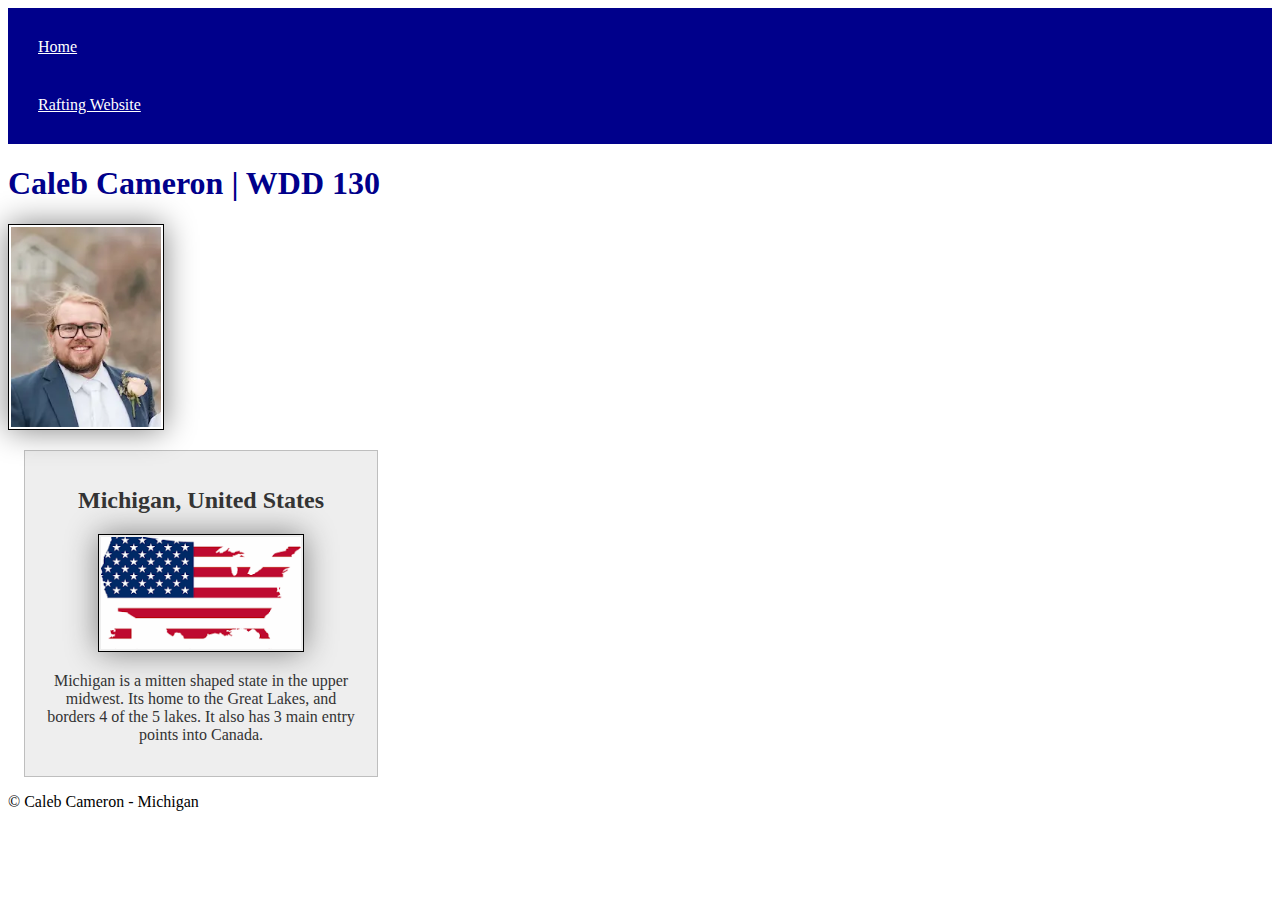
<file: index.html>
<!DOCTYPE html>
<html lang="en-US">
    <head>
        <meta charset="utf-8">
        <meta name="viewport" content="width=device-width,initial-scale=1.0">
        <meta name="description" content="Caleb's Homepage for WDD130">
        <meta name="author" content="Caleb Cameron">
        <link rel="stylesheet" href="styles/styles.css">
        <title>
            Caleb Cameron | WDD 130
        </title>
    </head>
    <body>
        <header>
            <nav>
                <a href="#">Home</a>
                <a href="wwr/">Rafting Website</a>
            </nav>
        </header>
        <main>
            <h1>
                Caleb Cameron | WDD 130
            </h1>
            <img src="images/profile.png" alt="Profile Picture" width="200">
        </main>
        <aside>
            <h2>
                Michigan, United States
            </h2>
            <img src="images/us.png" alt="US Picture">
            <p>Michigan is a mitten shaped state in the upper midwest. Its home to the Great Lakes, and borders 4 of the 5 lakes. It also has 3 main entry points into Canada.</p>
        </aside>
        <footer>
            <p>&copy; Caleb Cameron - Michigan</p>
        </footer>

    </body>
</html>
</file>
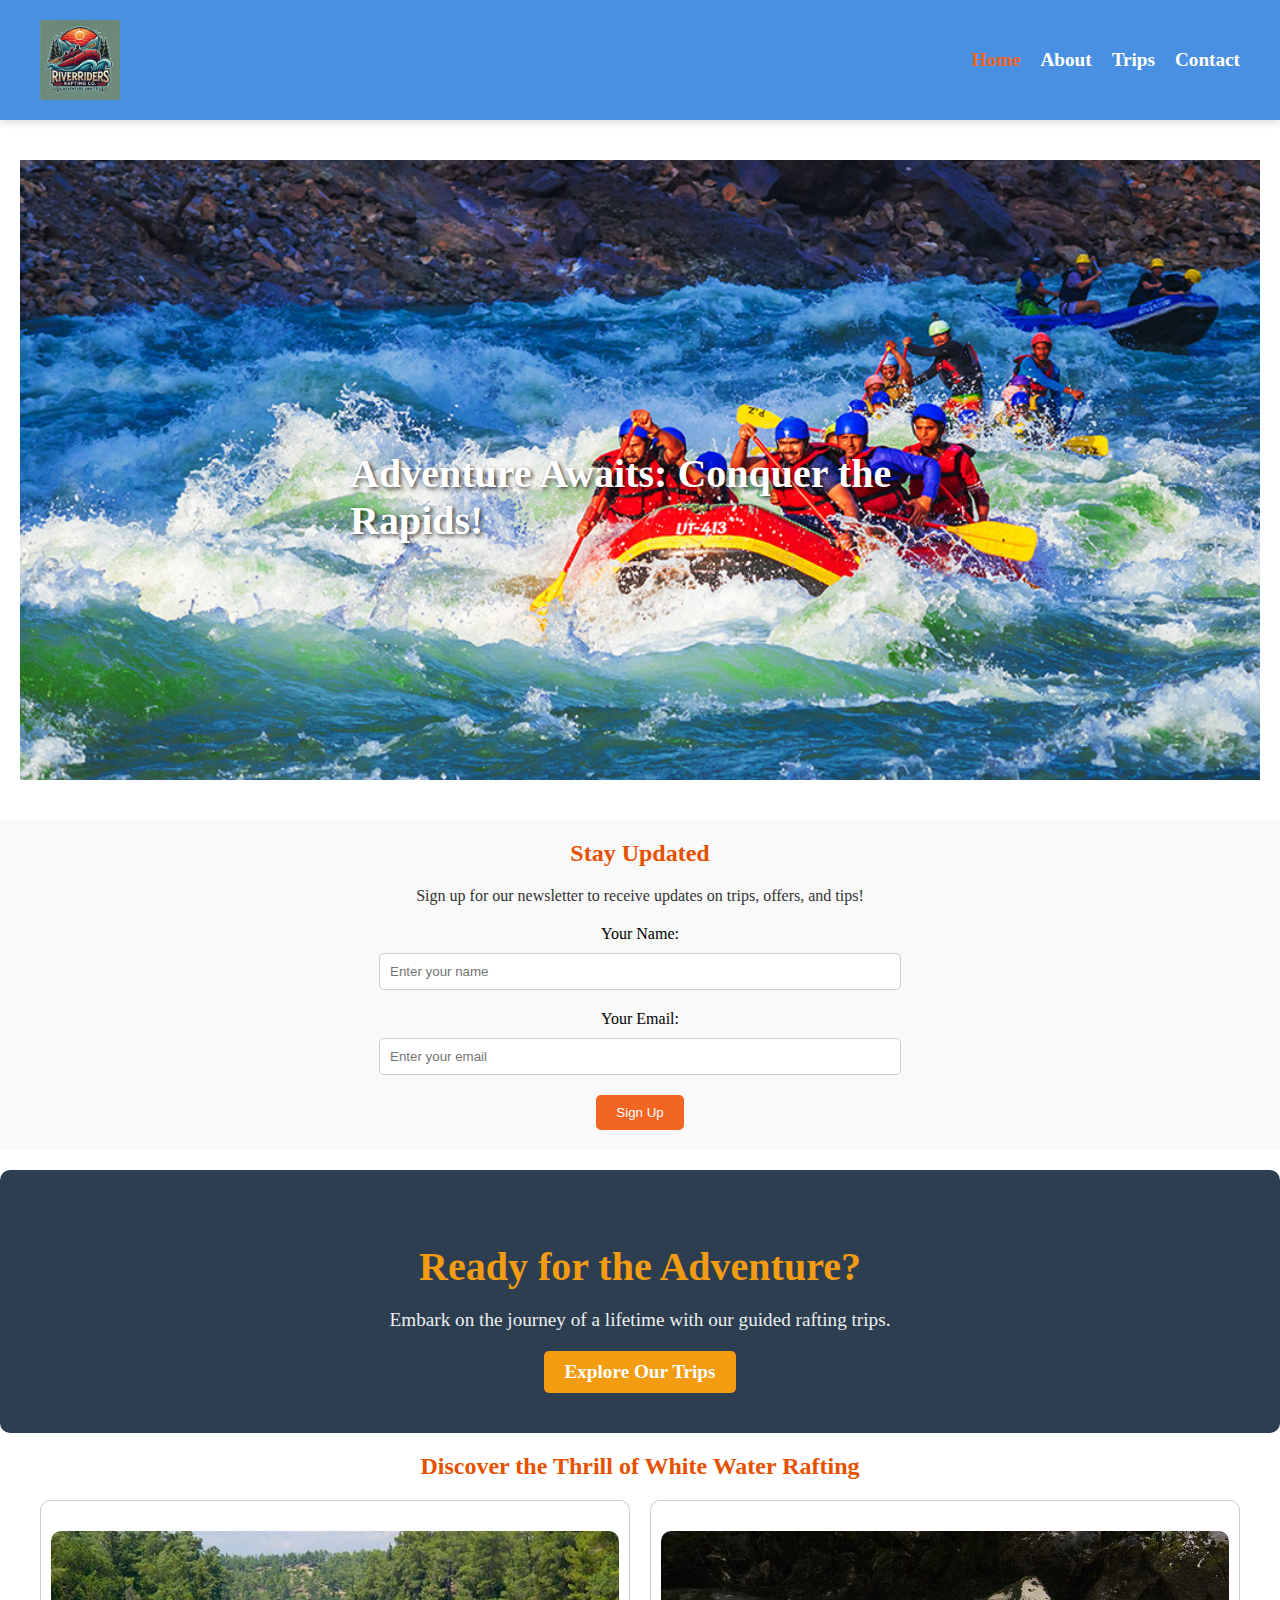
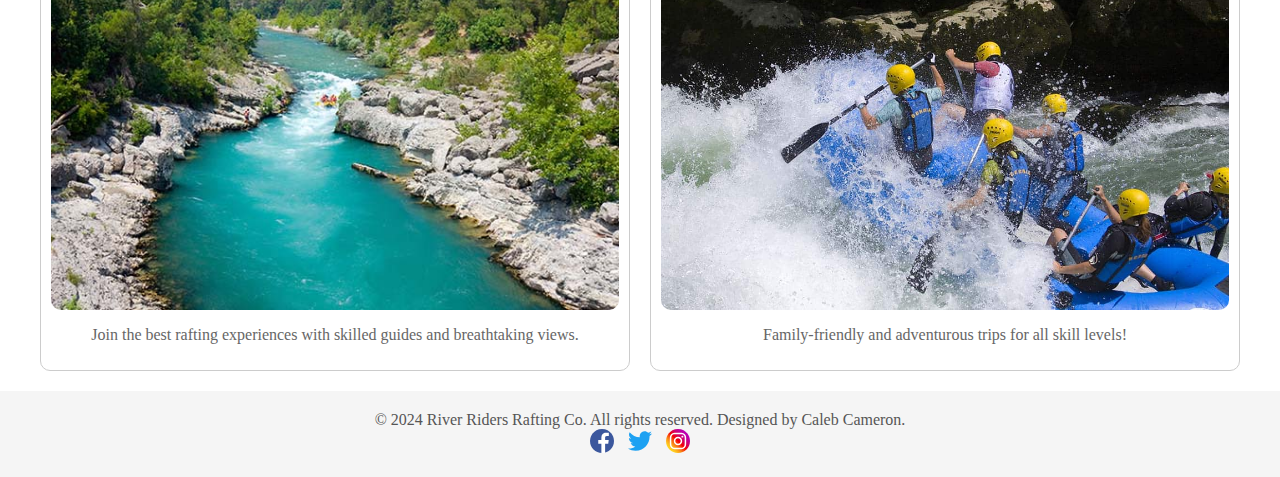
<file: wwr/index.html>
<!DOCTYPE html>
<html lang="en-US">
    <head>
        <meta charset="UTF-8">
        <meta name="viewport" content="width=device-width, initial-scale=1">
        <meta name="author" content="Caleb Cameron">
        <meta name="description" content="Experience the adventure of white water rafting. Join our trips and make memories that last a lifetime.">
        <title>White Water Rafting - Home</title>
        <link rel="stylesheet" href="styles/rafting.css">
    </head>
    <body>
        <header>
            <div class="logo-container">
                <img src="images/wwr_logo.jpg" alt="River Riders Logo" class="logo">
            </div>
            <nav class="navbar">
                <a href="index.html" class="active">Home</a>
                <a href="about.html">About</a>
                <a href="trips.html">Trips</a>
                <a href="contact.html">Contact</a>
            </nav>
        </header>
        <main>
            <section class="hero">
                <img src="images/rafting-hero.jpg" alt="Exciting Rafting Adventure" class="hero-image">
                <h1>Adventure Awaits: Conquer the Rapids!</h1>
            </section>
            <section class="newsletter">
                <h2>Stay Updated</h2>
                <p>Sign up for our newsletter to receive updates on trips, offers, and tips!</p>
                <form action="submit_newsletter.php" method="POST">
                    <label for="name">Your Name:</label>
                    <input type="text" id="name" name="name" required placeholder="Enter your name">
                    
                    <label for="email">Your Email:</label>
                    <input type="email" id="email" name="email" required placeholder="Enter your email">
                    
                    <button type="submit">Sign Up</button>
                </form>
            </section>
            <section class="cta">
                <h2>Ready for the Adventure?</h2>
                <p>Embark on the journey of a lifetime with our guided rafting trips.</p>
                <a href="trips.html" class="cta-button">Explore Our Trips</a>
            </section>
            <section class="grid-content">
                <h2>Discover the Thrill of White Water Rafting</h2>
                <div class="grid-container">
                    <div class="grid-item">
                        <img src="images/rafting6.jpg" alt="Rafting Action">
                        <p>Join the best rafting experiences with skilled guides and breathtaking views.</p>
                    </div>
                    <div class="grid-item">
                        <img src="images/rafting2.jpg" alt="Rafting Adventure">
                        <p>Family-friendly and adventurous trips for all skill levels!</p>
                    </div>
                </div>
            </section>
        </main>
        <footer>
            <p>&copy; 2024 River Riders Rafting Co. All rights reserved. Designed by Caleb Cameron.</p>
            <nav class="sociallinks">
                <a href="https://facebook.com">
                    <img src="images/facebook.svg" alt="Facebook">
                </a>
                <a href="https://twitter.com">
                    <img src="images/twitter.svg" alt="Twitter">
                </a>
                <a href="https://instagram.com">
                    <img src="images/instagram.svg" alt="Instagram">
                </a>
            </nav>
        </footer>
    </body>
</html>
</file>
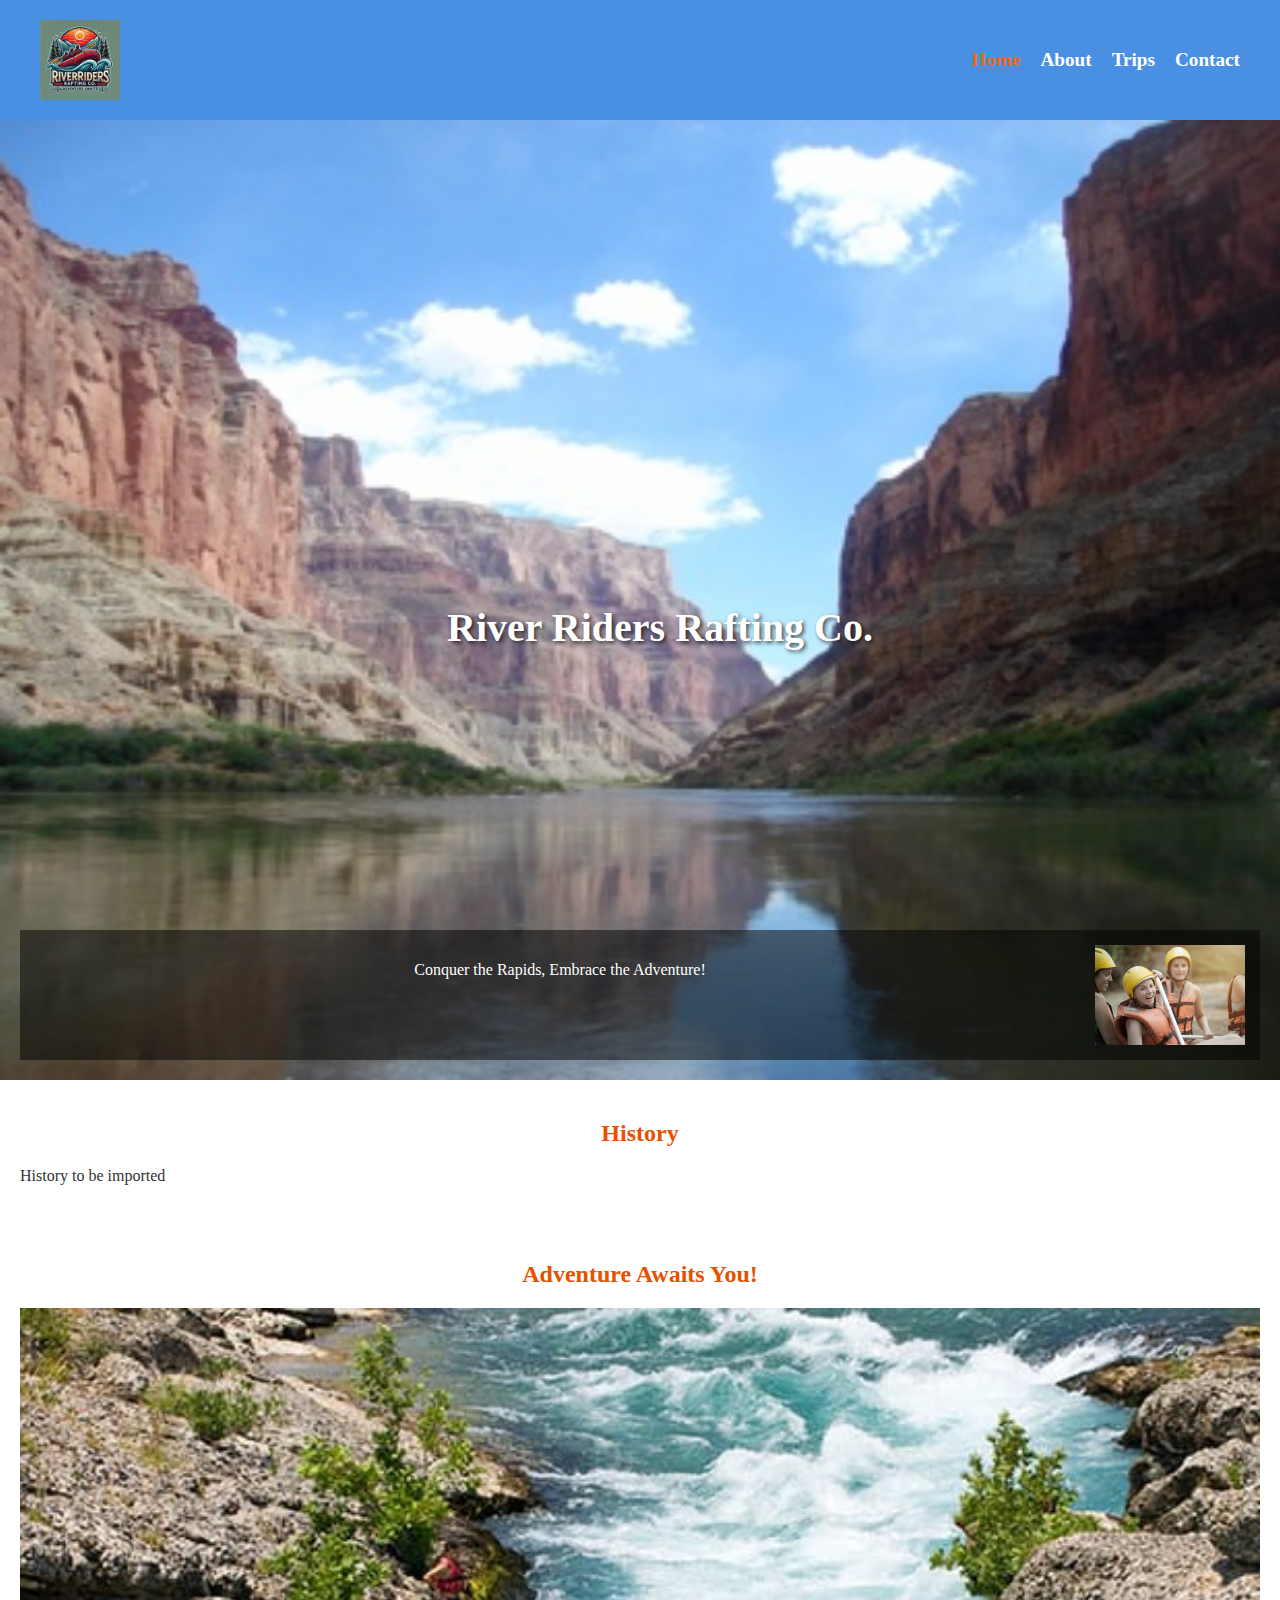
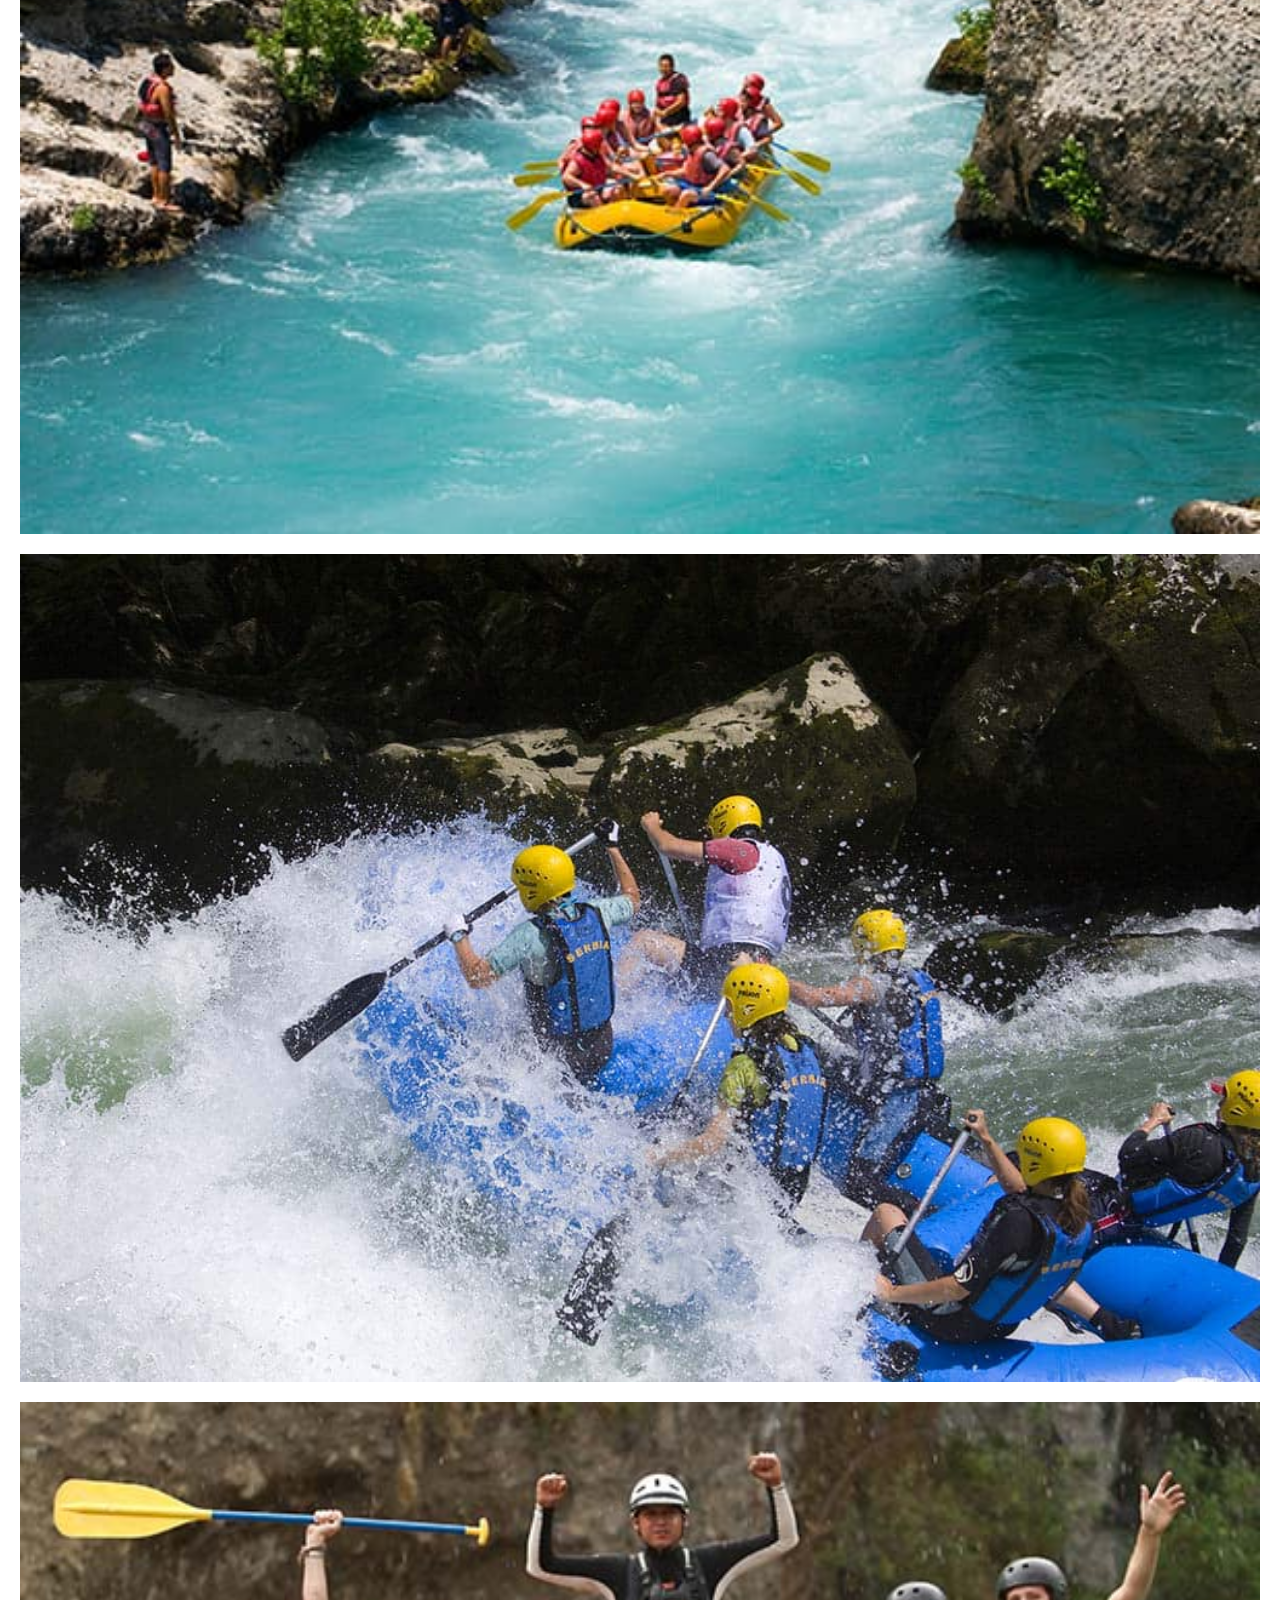
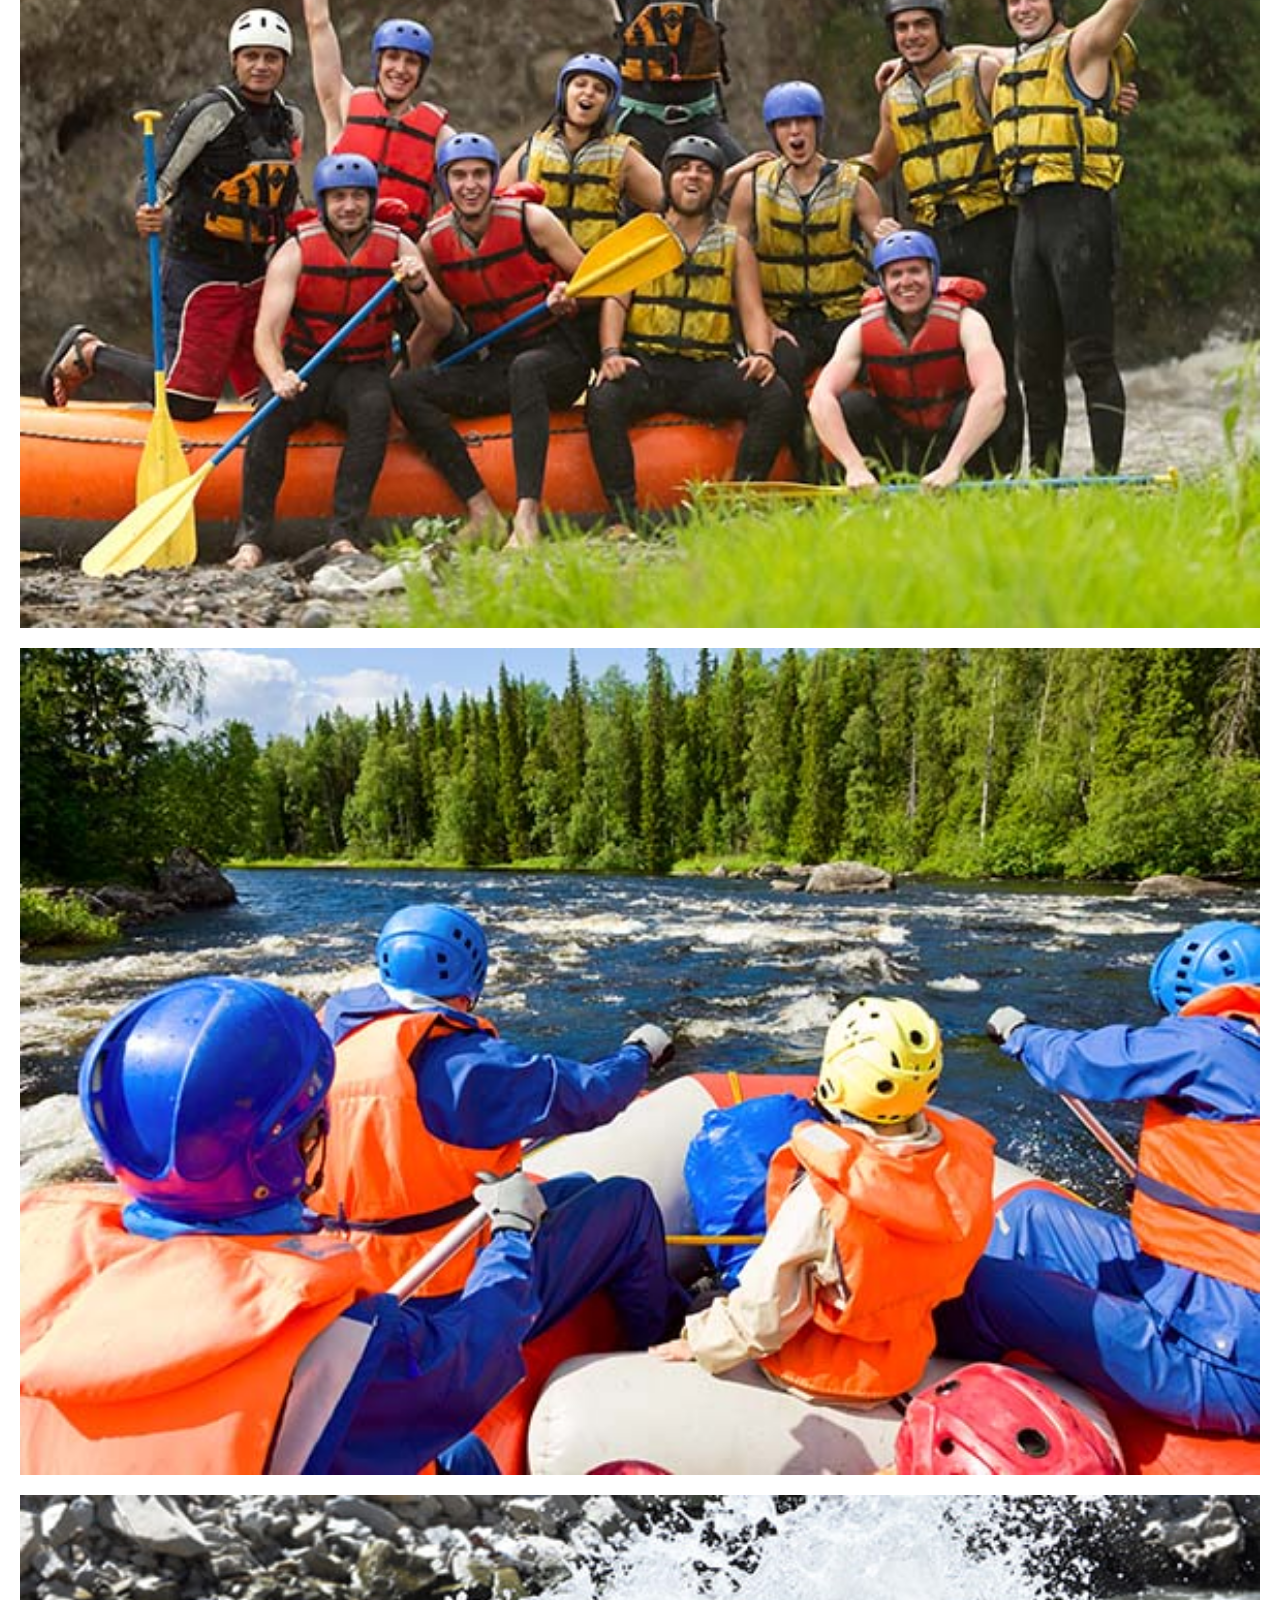
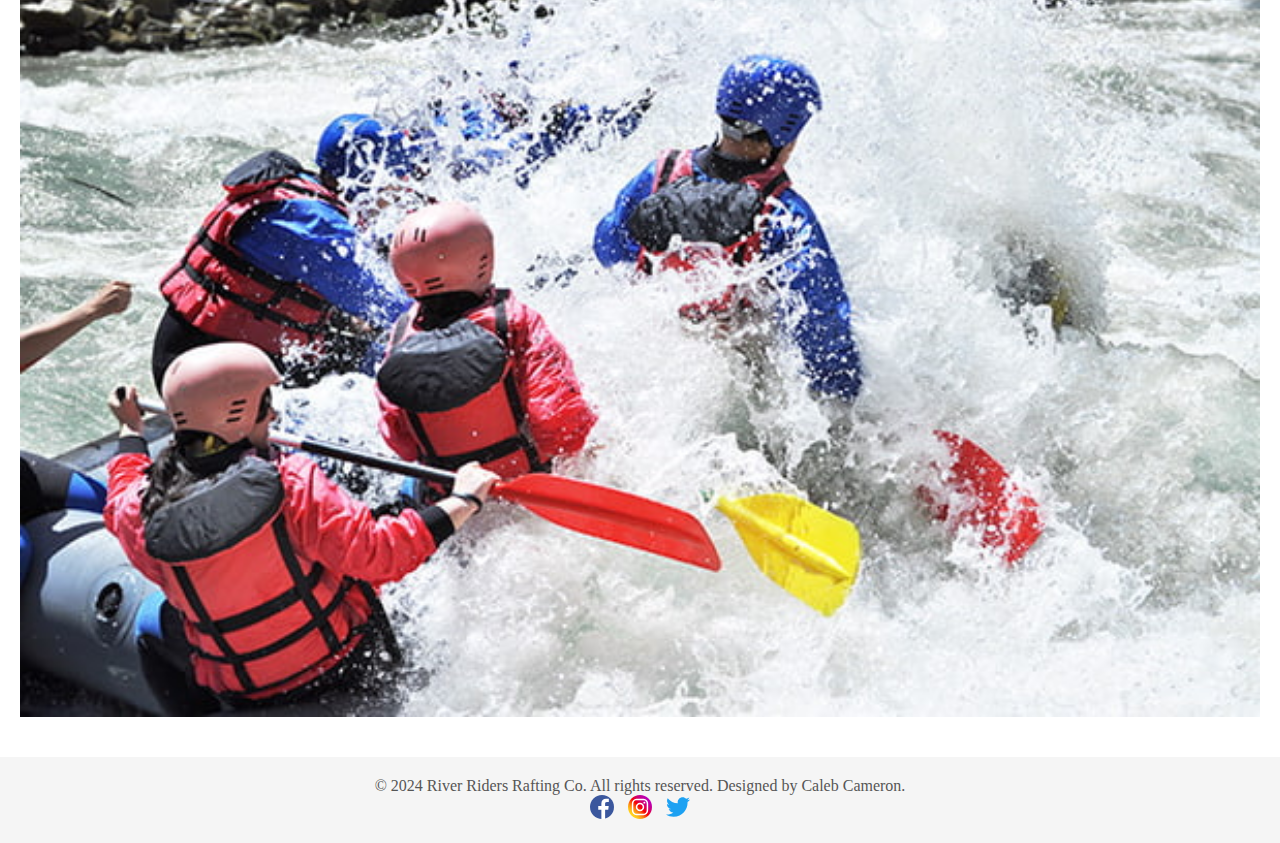
<file: wwr/about.html>
<!DOCTYPE html>
<html lang="en-US">
    <head>
        <meta charset="utf-8">
        <meta name="viewport" content="width=device-width, initial-scale=1">
        <meta name="author" content="Caleb Cameron">
        <meta name="description" content="About us page of our White Water Rafting site.">
        <title>About Us - White Water Rafting</title>
        <link rel="preconnect" href="https://fonts.googleapis.com">
        <link rel="preconnect" href="https://fonts.gstatic.com" crossorigin>
        <link href="https://fonts.googleapis.com/css2?family=Roboto:ital,wght@0,100;0,300;0,400;0,500;0,700;0,900;1,100;1,300;1,400;1,500;1,700;1,900&display=swap" rel="stylesheet">
        <link href="https://fonts.googleapis.com/css2?family=Rasa:ital,wght@0,300..700;1,300..700&family=Roboto:ital,wght@0,100;0,300;0,400;0,500;0,700;0,900;1,100;1,300;1,400;1,500;1,700;1,900&display=swap" rel="stylesheet">
        <link rel="stylesheet" href="styles/rafting.css">
    </head>
    <body>
        <header>
            <div class="logo-container">
                <img src="images/wwr_logo.jpg" alt="River Riders Logo" class="logo">
            </div>
            <nav class="navbar">
                <a href="index.html" class="active">Home</a>
                <a href="about.html">About</a>
                <a href="trips.html">Trips</a>
                <a href="contact.html">Contact</a>
            </nav>
        </header>
        <main>
            <div class="hero">
                <img src="images/river-narrow.jpg" alt="Rafting Image">
                <h1>River Riders Rafting Co.</h1>
                <article>
                    <img src="images/happyemployee.jpg" alt="Steve">
                    <p>Conquer the Rapids, Embrace the Adventure!</p>
                </article>
            </div>
            <section>
                <h2>History</h2>
                <p>History to be imported</p>
            </section>
            <section>
                <h2>Adventure Awaits You!</h2>
                <img src="images/rafting.jpg" alt="Rafting">
                <img src="images/rafting2.jpg" alt="Rafting">
                <img src="images/rafting3.jpg" alt="Rafting">
                <img src="images/rafting4.jpg" alt="Rafting">
                <img src="images/rafting5.jpg" alt="Rafting">
            </section>
        </main>
        <footer>
            <p>&copy; 2024 River Riders Rafting Co. All rights reserved. Designed by Caleb Cameron.</p>
            <nav class="sociallinks">
                <a href="https://facebook.com">
                    <img src="images/facebook.svg" alt="Facebook">
                </a>
                <a href="https://twitter.com">
                    <img src="images/instagram.svg" alt="Twitter">
                </a>
                <a href="https://instagram.com">
                    <img src="images/twitter.svg" alt="Instagram">
                </a>
            </nav>
        </footer>
    </body>
</html>
</file>
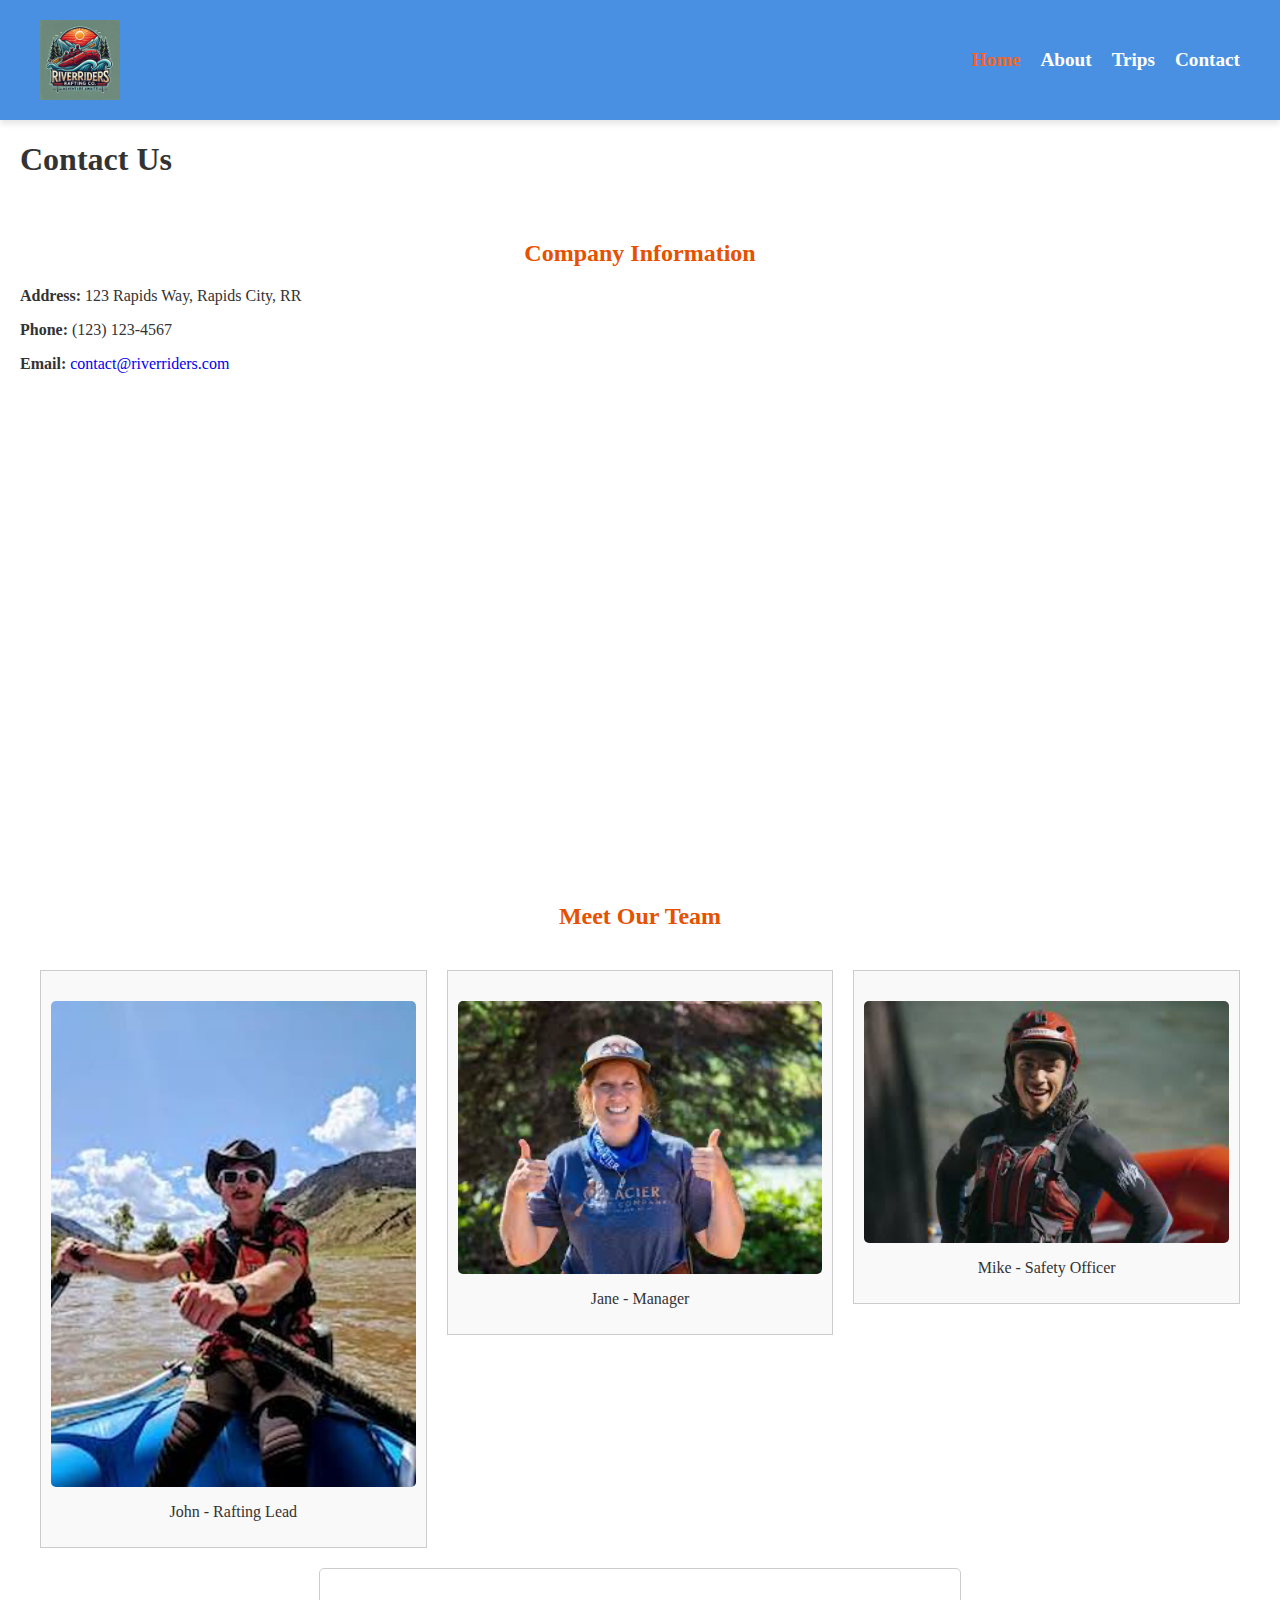
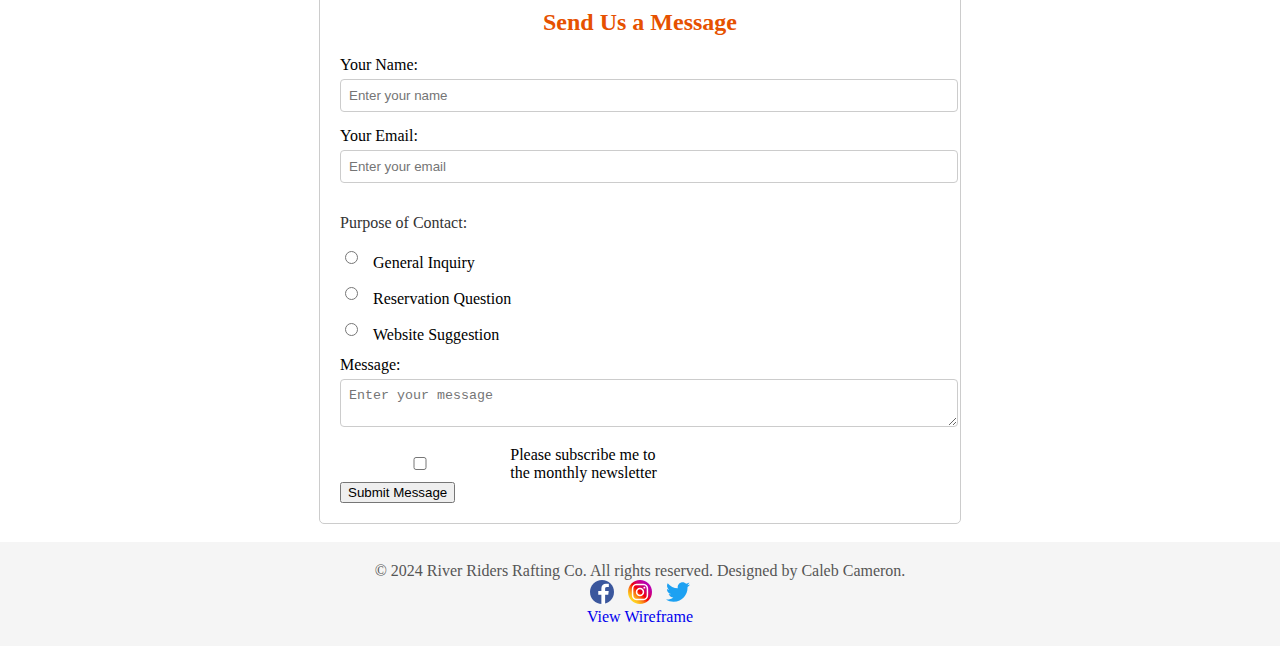
<file: wwr/contact.html>
<!DOCTYPE html>
<html lang="en-US">
    <head>
        <meta charset="utf-8">
        <meta name="viewport" content="width=device-width, initial-scale=1">
        <meta name="author" content="Caleb Cameron">
        <meta name="description" content="Get in touch with River Riders Rafting Co. for inquiries, reservations, and feedback.">
        <title>Contact Us - White Water Rafting</title>
        <link rel="preconnect" href="https://fonts.googleapis.com">
        <link rel="preconnect" href="https://fonts.gstatic.com" crossorigin>
        <link href="https://fonts.googleapis.com/css2?family=Roboto:ital,wght@0,300;1,300&display=swap" rel="stylesheet">
        <link rel="stylesheet" href="styles/rafting.css">
    </head>
    <body>
        <header>
            <div class="logo-container">
                <img src="images/wwr_logo.jpg" alt="River Riders Logo" class="logo">
            </div>
            <nav class="navbar">
                <a href="index.html" class="active">Home</a>
                <a href="about.html">About</a>
                <a href="trips.html">Trips</a>
                <a href="contact.html">Contact</a>
            </nav>
        </header>
        <main>
            <h1>Contact Us</h1>
            <section class="company-info">
                <h2>Company Information</h2>
                <p><strong>Address:</strong> 123 Rapids Way, Rapids City, RR</p>
                <p><strong>Phone:</strong> (123) 123-4567</p>
                <p><strong>Email:</strong> <a href="mailto:contact@riverriders.com">contact@riverriders.com</a></p>
                <iframe src="https://www.google.com/maps/embed?pb=!1m14!1m12!1m3!1d18777.759957544313!2d-86.08796995059626!3d44.68589953017168!2m3!1f0!2f0!3f0!3m2!1i1024!2i768!4f13.1!5e0!3m2!1sen!2sus!4v1734658065474!5m2!1sen!2sus" width="600" height="450" style="border:0;" allowfullscreen="" loading="lazy" referrerpolicy="no-referrer-when-downgrade"></iframe>
            </section>
            <section class="employees">
                <h2>Meet Our Team</h2>
                <div class="employee-profile">
                    <img src="images/employee1.jpg" alt="John - Guide">
                    <p>John - Rafting Lead</p>
                </div>
                <div class="employee-profile">
                    <img src="images/employee2.jpg" alt="Jane - Manager">
                    <p>Jane - Manager</p>
                </div>
                <div class="employee-profile">
                    <img src="images/employee3.jpg" alt="Mike - Safety Officer">
                    <p>Mike - Safety Officer</p>
                </div>
            </section>
            <section class="contact-form">
                <h2>Send Us a Message</h2>
                <form action="submit_form.php" method="POST">
                    <label for="name">Your Name:</label>
                    <input type="text" id="name" name="name" placeholder="Enter your name" required>
            
                    <label for="email">Your Email:</label>
                    <input type="email" id="email" name="email" placeholder="Enter your email" required>
            
                    <p>Purpose of Contact:</p>
                    <div class="radio-group">
                        <label><input type="radio" name="purpose" value="General Inquiry" required> General Inquiry</label>
                        <label><input type="radio" name="purpose" value="Reservation Question"> Reservation Question</label>
                        <label><input type="radio" name="purpose" value="Website Suggestion"> Website Suggestion</label>
                    </div>
            
                    <label for="message">Message:</label>
                    <textarea id="message" name="message" placeholder="Enter your message" required></textarea>
            
                    <div class="checkbox-group">
                        <label><input type="checkbox" name="subscribe"> Please subscribe me to the monthly newsletter</label>
                    </div>
            
                    <button type="submit">Submit Message</button>
                </form>
            </section>
            <br>
        </main>
        <footer>
            <p>&copy; 2024 River Riders Rafting Co. All rights reserved. Designed by Caleb Cameron.</p>
            <nav class="sociallinks">
                <a href="https://facebook.com">
                    <img src="images/facebook.svg" alt="Facebook">
                </a>
                <a href="https://twitter.com">
                    <img src="images/instagram.svg" alt="Twitter">
                </a>
                <a href="https://instagram.com">
                    <img src="images/twitter.svg" alt="Instagram">
                </a>
            </nav>
            <p><a href="https://app.moqups.com/G1Wd49vZblTLEsIGJhAX4bE8j1tRIsfj/view/page/ad64222d5">View Wireframe</a></p>
        </footer>
    </body>
</html>
</file>
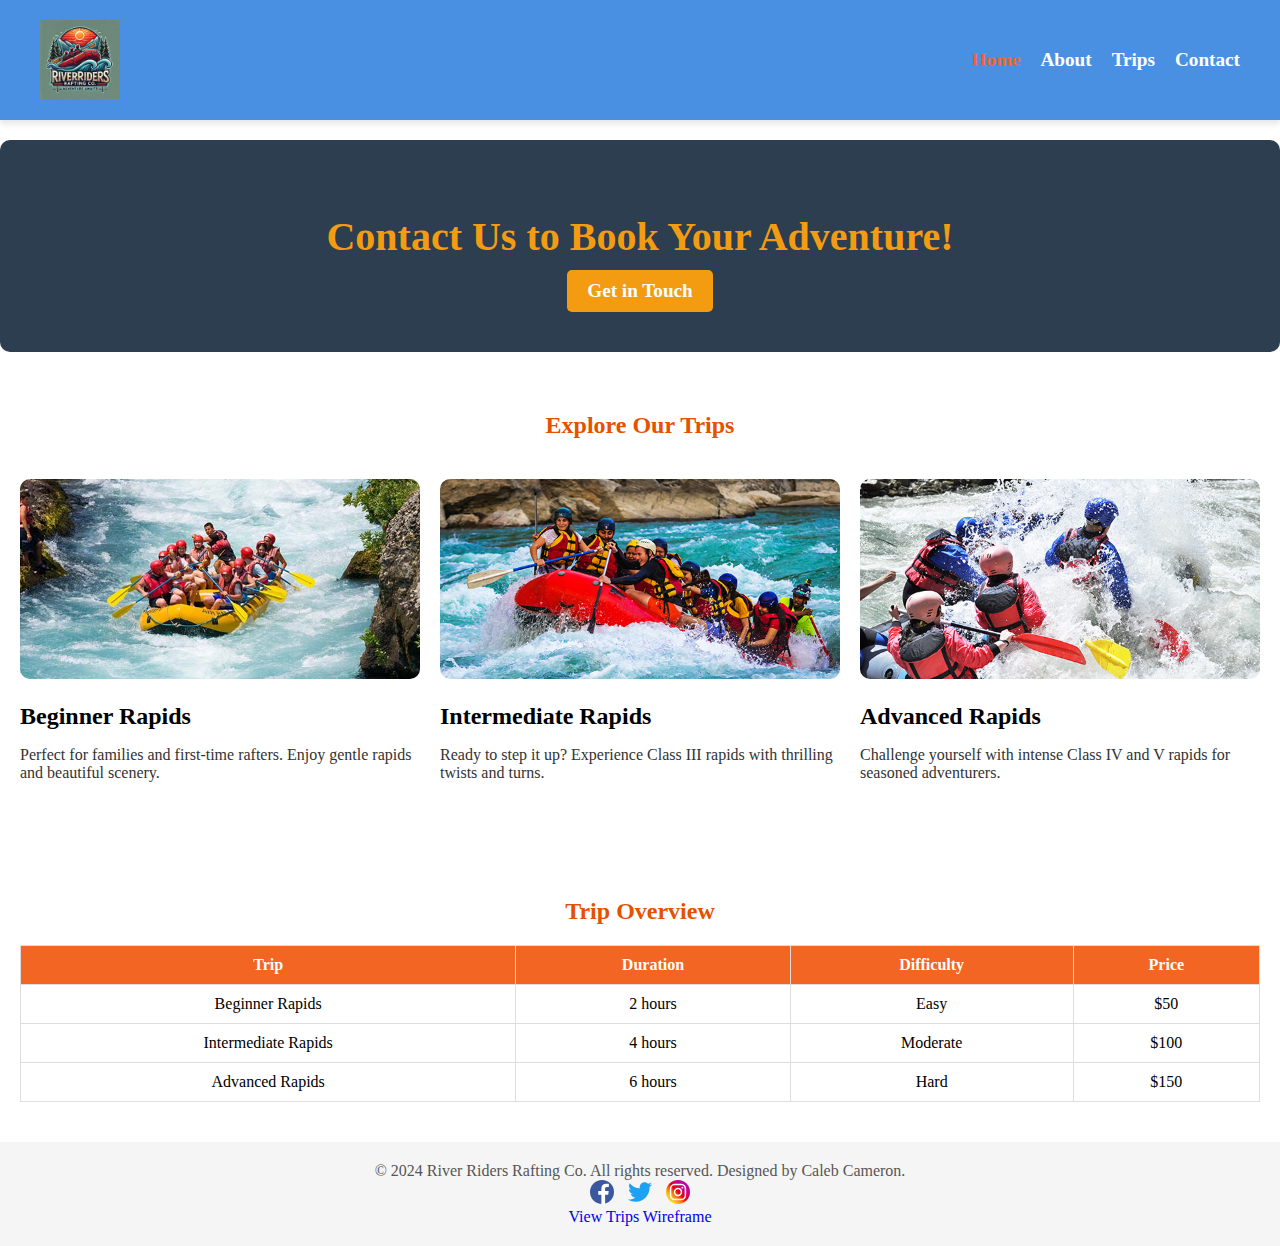
<file: wwr/trips.html>
<!DOCTYPE html>
<html lang="en-US">
    <head>
        <meta charset="UTF-8">
        <meta name="viewport" content="width=device-width, initial-scale=1">
        <meta name="author" content="Caleb Cameron">
        <meta name="description" content="Explore thrilling white water rafting trips, perfect for adventurers of all levels.">
        <title>White Water Rafting - Trips</title>
        <link rel="stylesheet" href="styles/rafting.css">
    </head>
    <body>
        <header>
            <div class="logo-container">
                <img src="images/wwr_logo.jpg" alt="River Riders Logo" class="logo">
            </div>
            <nav class="navbar">
                <a href="index.html" class="active">Home</a>
                <a href="about.html">About</a>
                <a href="trips.html">Trips</a>
                <a href="contact.html">Contact</a>
            </nav>
        </header>
        <main>
            <section class="cta">
                <h2>Contact Us to Book Your Adventure!</h2>
                <a href="contact.html" class="cta-button">Get in Touch</a>
            </section>
            <section class="trips">
                <h2>Explore Our Trips</h2>
                <div class="trip-list">
                    <div class="trip-item">
                        <img src="images/beginner.jpg" alt="Beginner Rapids">
                        <h3>Beginner Rapids</h3>
                        <p>Perfect for families and first-time rafters. Enjoy gentle rapids and beautiful scenery.</p>
                    </div>
                    <div class="trip-item">
                        <img src="images/intermediate.jpg" alt="Intermediate Rapids">
                        <h3>Intermediate Rapids</h3>
                        <p>Ready to step it up? Experience Class III rapids with thrilling twists and turns.</p>
                    </div>
                    <div class="trip-item">
                        <img src="images/advanced.jpg" alt="Advanced Rapids">
                        <h3>Advanced Rapids</h3>
                        <p>Challenge yourself with intense Class IV and V rapids for seasoned adventurers.</p>
                    </div>
                </div>
            </section>
            <section class="trips-table">
                <h2>Trip Overview</h2>
                <table>
                    <thead>
                        <tr>
                            <th>Trip</th>
                            <th>Duration</th>
                            <th>Difficulty</th>
                            <th>Price</th>
                        </tr>
                    </thead>
                    <tbody>
                        <tr>
                            <td>Beginner Rapids</td>
                            <td>2 hours</td>
                            <td>Easy</td>
                            <td>$50</td>
                        </tr>
                        <tr>
                            <td>Intermediate Rapids</td>
                            <td>4 hours</td>
                            <td>Moderate</td>
                            <td>$100</td>
                        </tr>
                        <tr>
                            <td>Advanced Rapids</td>
                            <td>6 hours</td>
                            <td>Hard</td>
                            <td>$150</td>
                        </tr>
                    </tbody>
                </table>
            </section>
        </main>
        <footer>
            <p>&copy; 2024 River Riders Rafting Co. All rights reserved. Designed by Caleb Cameron.</p>
            <nav class="sociallinks">
                <a href="https://facebook.com">
                    <img src="images/facebook.svg" alt="Facebook">
                </a>
                <a href="https://twitter.com">
                    <img src="images/twitter.svg" alt="Twitter">
                </a>
                <a href="https://instagram.com">
                    <img src="images/instagram.svg" alt="Instagram">
                </a>
            </nav>
            <p><a href="https://app.moqups.com/hXdqe6fjP6LV3FW9KvnDt1BSAu6vGkho/view/page/ad64222d5">View Trips Wireframe</a></p>
        </footer>
    </body>
</html>
</file>
<file: styles/styles.css>
nav {
    background-color: darkblue;
    padding: 10px;
}

nav a {
    color: white;
    display: block;
    padding: 20px;
}

h1 {
    color: darkblue;
}

img {
    width: 150px;
    height: auto;
    border: 1px solid black;
    padding: 2px;
    box-shadow: 0 0 30px gray;
}

p {
    padding: 0;
}

main {
    max-width: 840px;
}

aside {
    width: 20rem;
    margin: 1rem;
    border: 1px solid rgb(0 0 0 / 0.2);
    padding: 1rem;
    background-color: #eee;
    color: #333;
    text-align: center;
}

aside img {
    width: 200px;
    height: auto;
}

main img {
    height: 150px;
    height: auto;
}
</file>
<file: wwr/styles/rafting.css>
:root {
  --primary-color: #4281a4; 
  --secondary-color: #cee0dc;
  --accent-color: rgba(231, 160, 60 ,0);
  --accent-color-2: #a6808c;
}

a {
  text-decoration: none;
}

body {
  color: var(--text-color);
  margin: 0;
  padding: 0;
}

header {
  display: flex;
  align-items: center;
  padding: 10px;
  background-color: var(--primary-color);
}

.hero {
  position: relative;
  text-align: center;
}

.hero img {
  display: block;
  width: 100%;
  height: auto;
}

.hero h1 {
  position: absolute;
  top: 50%;
  left: 50%;
  transform: translate(-50%, -50%);
  color: white;
  font-size: 2.5rem;
  text-shadow: 2px 2px 4px rgba(0, 0, 0, 0.7);
}

.hero article {
  position: absolute;
  bottom: 20px;
  left: 20px;
  right: 20px;
  background-color: rgba(0, 0, 0, 0.5);
  color: white;
  padding: 15px;
  font-size: 1rem;
}

.hero article img {
  float: right;
  max-width: 150px;
  margin-left: 10px;
}

section {
  padding: 20px;
}

section h2 {
  color: #E65100;
}

section p {
  color: #333;
}

section img {
  display: block;
  width: 100%;
  height: auto;
  margin: 20px 0;
}

.employees {
  display: flex;
  flex-wrap: wrap;
  gap: 20px; 
  justify-content: center; 
  align-items: flex-start; 
  margin: 0 auto; 
  text-align: center;
  max-width: 1200px; 
}

.employee-profile {
  flex: 1 1 300px; 
  box-sizing: border-box;
  padding: 10px; 
  border: 1px solid #ccc; 
  background-color: #f9f9f9; 
}

.employee-profile img {
  width: 100%; 
  height: auto; 
  border-radius: 5px; 
  margin-bottom: 10px;
}

h2 {
  text-align: center; 
  width: 100%; 
  margin-bottom: 20px;
}

footer {
  text-align: center;
  padding: 20px;
  background-color: #f5f5f5;
}

footer p {
  margin: 0;
  color: #555;
}

footer .sociallinks img {
  width: 24px;
  height: 24px;
  margin: 0 5px;
}


.contact-form {
  max-width: 600px;
  margin: 0 auto;
  padding: 20px;
  border: 1px solid #ccc;
  border-radius: 5px;
  text-align: left;
}

.contact-form label {
  display: block;
  margin-bottom: 5px;
}

.contact-form input,
.contact-form textarea {
  width: 100%;
  padding: 8px;
  margin-bottom: 15px;
  border: 1px solid #ccc;
  border-radius: 4px;
}

.contact-form input[type="radio"] {
  width: auto;
  margin-right: 5px;
}
.contact-form label {
  display: flex;
  align-items: center;
  gap: 10px; 
}

.contact-form input[type="checkbox"] {
  margin: 0; 
}

.checkbox-group {
  display: flex;
  align-items: center;
  gap: 10px;
}

.checkbox-group label {
  margin: 0; 
}

h1 {
  margin-left: 20px; 
  text-align: left;
  font-size: 2em; 
  color: #333;
}

.newsletter {
  background-color: #f9f9f9;
  padding: 20px 0;
  text-align: center; 
}

.newsletter-container {
  max-width: 1200px; 
  margin: 0 auto;
  padding: 0 20px;
}

.newsletter h2,
.newsletter p {
  margin: 0 auto 20px; 
  text-align: center;
}

.newsletter form {
  display: flex;
  flex-direction: column;
  gap: 10px;
  align-items: center;
}

.newsletter input {
  width: 80%; 
  max-width: 500px;
  padding: 10px;
  margin-bottom: 10px;
  border: 1px solid #ccc;
  border-radius: 5px;
}

.newsletter button {
  padding: 10px 20px;
  background-color: #f26522;
  color: white;
  border: none;
  border-radius: 5px;
  cursor: pointer;
}

.newsletter button:hover {
  background-color: #d35400;
}

.grid-content {
  max-width: 1200px;
  margin: 20px auto;
  padding: 0 20px;
  text-align: center;
}

.grid-container {
  display: grid;
  grid-template-columns: repeat(auto-fit, minmax(300px, 1fr)); 
  gap: 20px; 
}

.grid-item {
  text-align: center;
  padding: 10px;
  border: 1px solid #ccc;
  border-radius: 10px;
  background-color: #ffffff;
}

.grid-item img {
  width: 100%;
  height: auto;
  border-radius: 10px;
  margin-bottom: 10px;
}

.grid-item h3 {
  margin: 10px 0;
  font-size: 1.5em;
}

.grid-item p {
  font-size: 1em;
  color: #666;
}

.cta {
  text-align: center;
  background-color: #2c3e50; 
  color: #ffffff; 
  padding: 40px 20px;
  margin: 20px 0;
  border-radius: 10px; 
}

.cta h2 {
  font-size: 2.5em;
  margin-bottom: 10px;
  font-weight: bold;
  color: #f39c12; 
}

.cta p {
  font-size: 1.2em;
  margin-bottom: 20px;
  color: #ecf0f1; 
}

.cta-button {
  display: inline-block;
  background-color: #f39c12; 
  color: #ffffff; 
  padding: 10px 20px;
  font-size: 1.2em;
  text-decoration: none;
  border-radius: 5px;
  font-weight: bold;
  transition: background-color 0.3s ease, color 0.3s ease;
}

.cta-button:hover {
  background-color: #d35400; 
  color: #ffffff;
}

header {
  display: flex;
  align-items: center;
  justify-content: space-between;
  background-color: #4a90e2; 
  padding: 20px 40px; 
  color: white;
  box-shadow: 0 4px 6px rgba(0, 0, 0, 0.1); 
}

/* Logo Styles */
.logo-container {
  display: flex;
  align-items: center;
}

.logo {
  width: 80px; 
  height: auto;
  margin-right: 20px;
}

.navbar {
  display: flex;
  gap: 20px;
}

.navbar a {
  text-decoration: none;
  color: white; 
  font-size: 1.2em; 
  font-weight: bold;
  transition: color 0.3s ease;
}

.navbar a:hover {
  color: #f26522;
}

.navbar .active {
  color: #f26522; 
}

.trips {
  margin-bottom: 40px;
}

.trip-list {
  display: grid;
  grid-template-columns: repeat(auto-fit, minmax(300px, 1fr));
  gap: 20px;
}

.trip-item img {
  width: 100%;
  height: auto;
  border-radius: 10px;
  margin-bottom: 10px;
}

.trip-item h3 {
  font-size: 1.5em;
  margin-bottom: 10px;
}

/* Trips Table */
.trips-table table {
  width: 100%;
  border-collapse: collapse;
  margin: 20px 0;
}

.trips-table th,
.trips-table td {
  border: 1px solid #ddd;
  padding: 10px;
  text-align: center;
}

.trip-item img {
  width: 100%; 
  height: 200px; 
  object-fit: cover; 
  border-radius: 10px; 
  margin-bottom: 10px; 
}

.trips-table th {
  background-color: #f26522;
  color: white;
  font-weight: bold;
}
</file>
